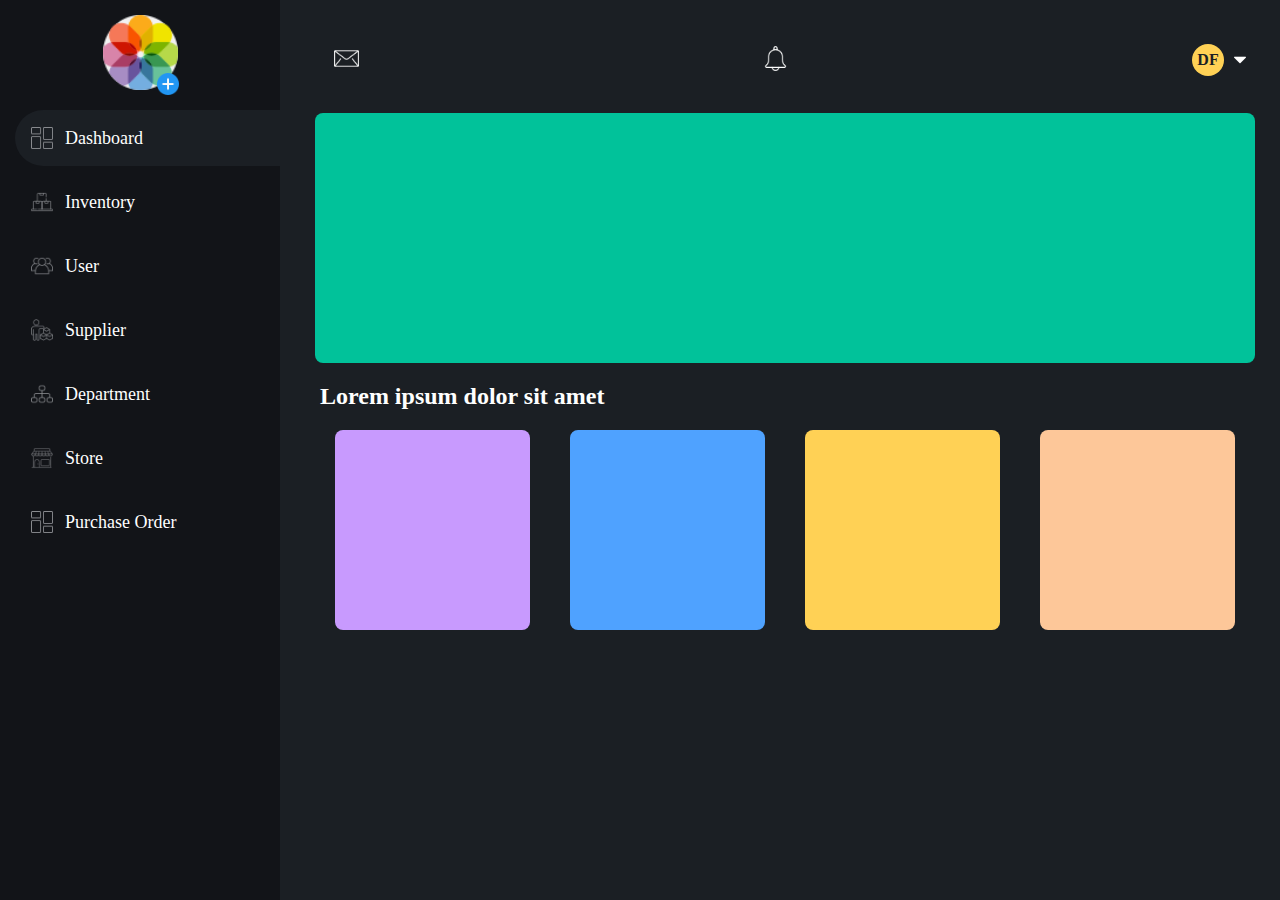
<file: pages/index.html>
<!DOCTYPE html>
<html lang="en" dir="ltr">
  <head>
    <meta charset="utf-8" />
    <title>DASHBOARD</title>
    <link rel="stylesheet" href="../css/dashboard.css" />
    <link rel="stylesheet" href="../css/form.css" />
  </head>
  <body>
    <div class="dashboard_wrapper">
      <div class="dashboard_nav">
        <div class="dashboard_nav_links_wrapper">
          <div class="dashboard_logo">
            <img src="../img/icons/photos.png" alt="" />
            <div class="add_img">
              <button type="button" name="button">
                <img src="../img/icons/plus.png" alt="" />
              </button>
            </div>

            <div class="img_upload_model hide">
              <div class="img_upload_model_wrapper">
                <div class="close_btn">
                  <button type="button" name="button">
                    <img src="../img/icons/close.png" alt="" />
                  </button>
                </div>
                <div class="img_upload">
                  <div class="upload_container">
                    <div>
                      <h3>Upload image</h3>
                    </div>
                    <div>
                      <label
                        ><img
                          src="../img/icons/upload_icon.png"
                          alt="upload image" />
                        <input
                          type="file"
                          name="image"
                          class="btn_img"
                          accept="image/*"
                          id="file-upload"
                      /></label>
                    </div>

                    <div>
                      <p>Click icon to upload image</p>
                    </div>
                    <p class="error_msg file_type_error"></p>
                    <div class="save_button">
                      <button type="button">Save</button>
                    </div>
                  </div>
                </div>
              </div>
            </div>
          </div>
          <ul>
            <!-- <li><img src="menu.png" alt=""> <a href="index.php?page=home">Dashboard</a></li> -->
            <li class="active_link">
              <img src="../img/icons/menu.png" alt="" />
              <a href="#">Dashboard</a>
            </li>
            <li>
              <img src="../img/icons/box.png" alt="" />
              <a href="#">Inventory</a>
            </li>
            <li>
              <img src="../img/icons/group.png" alt="" /> <a href="#">User</a>
            </li>
            <li>
              <img src="../img/icons/supplier.png" alt="" />
              <a href="#">Supplier</a>
            </li>
            <li>
              <img src="../img/icons/structure.png" alt="" />
              <a href="#">Department</a>
            </li>
            <li>
              <img src="../img/icons/store.png" alt="" /> <a href="#">Store</a>
            </li>
            <li>
              <img src="../img/icons/menu.png" alt="" />
              <a href="#">Purchase Order</a>
            </li>
          </ul>
        </div>
      </div>

      <div class="dashboard_content">
        <div class="content_top_nav">
          <div class="dashboard_top_nav">
            <div class="dropddown_section notif_section">
              <img src="../img/icons/mail.png" alt="" />
            </div>
            <div class="dropdown_list notif_dropdown hide">
              <ul>
                <li><a href="#">Profile settings</a></li>
                <li><a href="#">Account settings</a></li>
                <li><a href="#">Personal settings</a></li>
                <li><a href="#">Logout</a></li>
              </ul>
            </div>
            <div class="dropddown_section msg_section">
              <img src="../img/icons/bell.png" alt="" />
            </div>
            <div class="dropdown_list msg_dropdown hide">
              <ul>
                <li><a href="#">Profile settings</a></li>
                <li><a href="#">Account settings</a></li>
                <li><a href="#">Personal settings</a></li>
                <li><a href="#">Logout</a></li>
              </ul>
            </div>

            <div class="dropddown_section profile_section">
              <div class="username_circle">
                <p class="text">DF</p>
                <img src="../img/icons/downarrow.png" alt="" />
              </div>
              <div class="dropdown_list profile_dropdown hide">
                <ul>
                  <li><a href="#">Profile settings</a></li>
                  <li><a href="#">Account settings</a></li>
                  <li><a href="#">Personal settings</a></li>
                  <li><a href="#">Logout</a></li>
                </ul>
              </div>
            </div>
          </div>
        </div>
        <div class="content_body">
          <div class="wrapper"></div>
          <!-- <?php
  if (isset($_GET['page'])) {
    $page = $_GET['page'];
    if ($page == 'home') {
      include 'home.php';
    } elseif ($page == 'about') {
      include 'about.php';
    } elseif ($page == 'contact') {
      include 'contact.php';
    }
  } else {
    include 'home.php';
  }
?> -->
        </div>
      </div>
    </div>

    <script src="../js/dropdownList.js" charset="utf-8"></script>
    <script src="../js/activeNavBtn.js" charset="utf-8"></script>
    <script src="../js/routes.js" charset="utf-8"></script>
    <script src="../js/model.js" charset="utf-8"></script>
    <script src="../js/imageValidation.js" charset="utf-8"></script>
  </body>
</html>
</file>
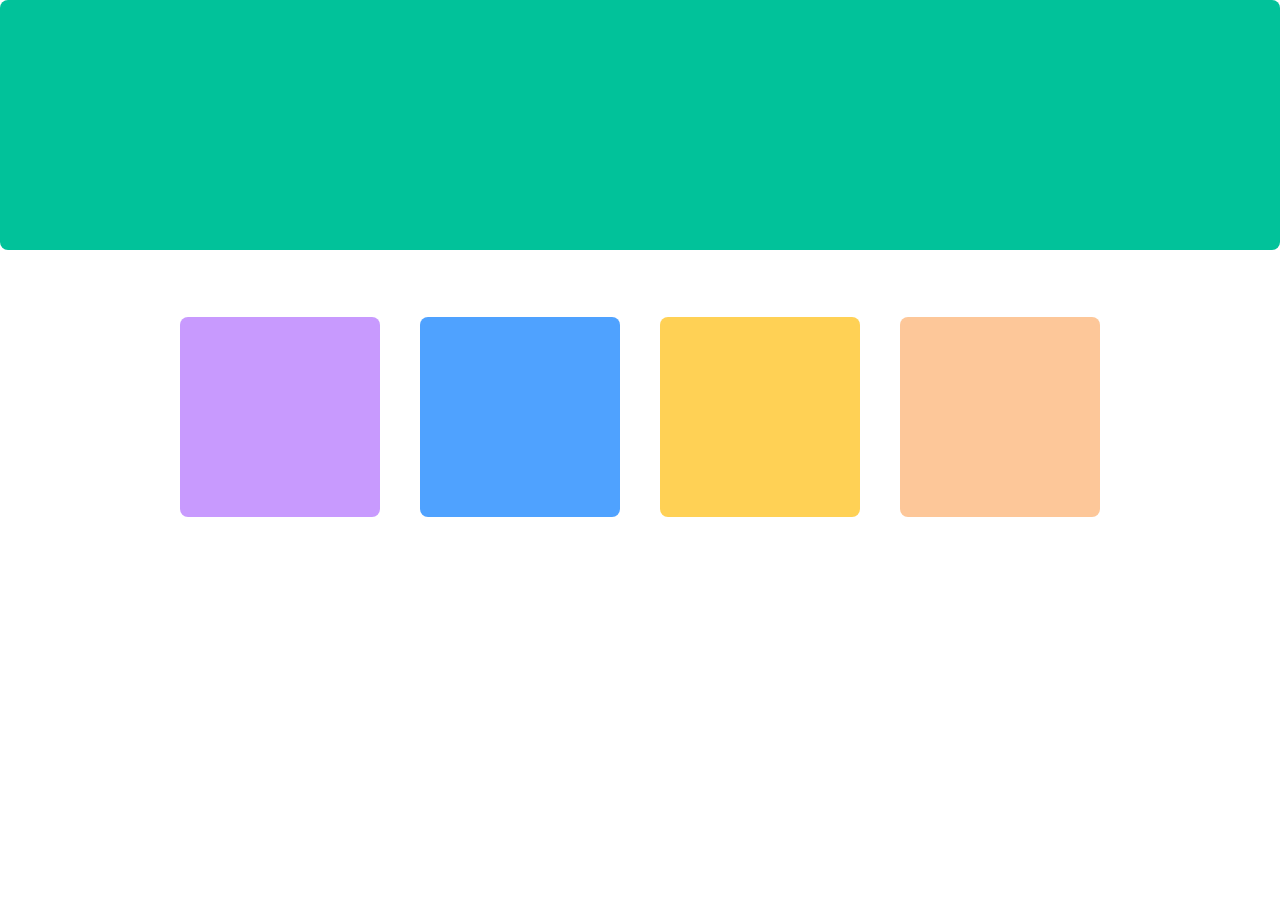
<file: pages/dashboard.html>
<!DOCTYPE html>
<html lang="en" dir="ltr">
  <head>
    <meta charset="utf-8" />
    <title></title>
    <link rel="stylesheet" href="../css/dashboard.css" />
  </head>
  <body>
    <div class="box1"></div>

    <div class="box_bottom_txt">
      <h6>Lorem ipsum dolor sit amet</h6>
    </div>

    <div class="sm_box">
      <div class="box_s_1"></div>

      <div class="box_s_2"></div>

      <div class="box_s_3"></div>

      <div class="box_s_4"></div>
    </div>
  </body>
</html>
</file>
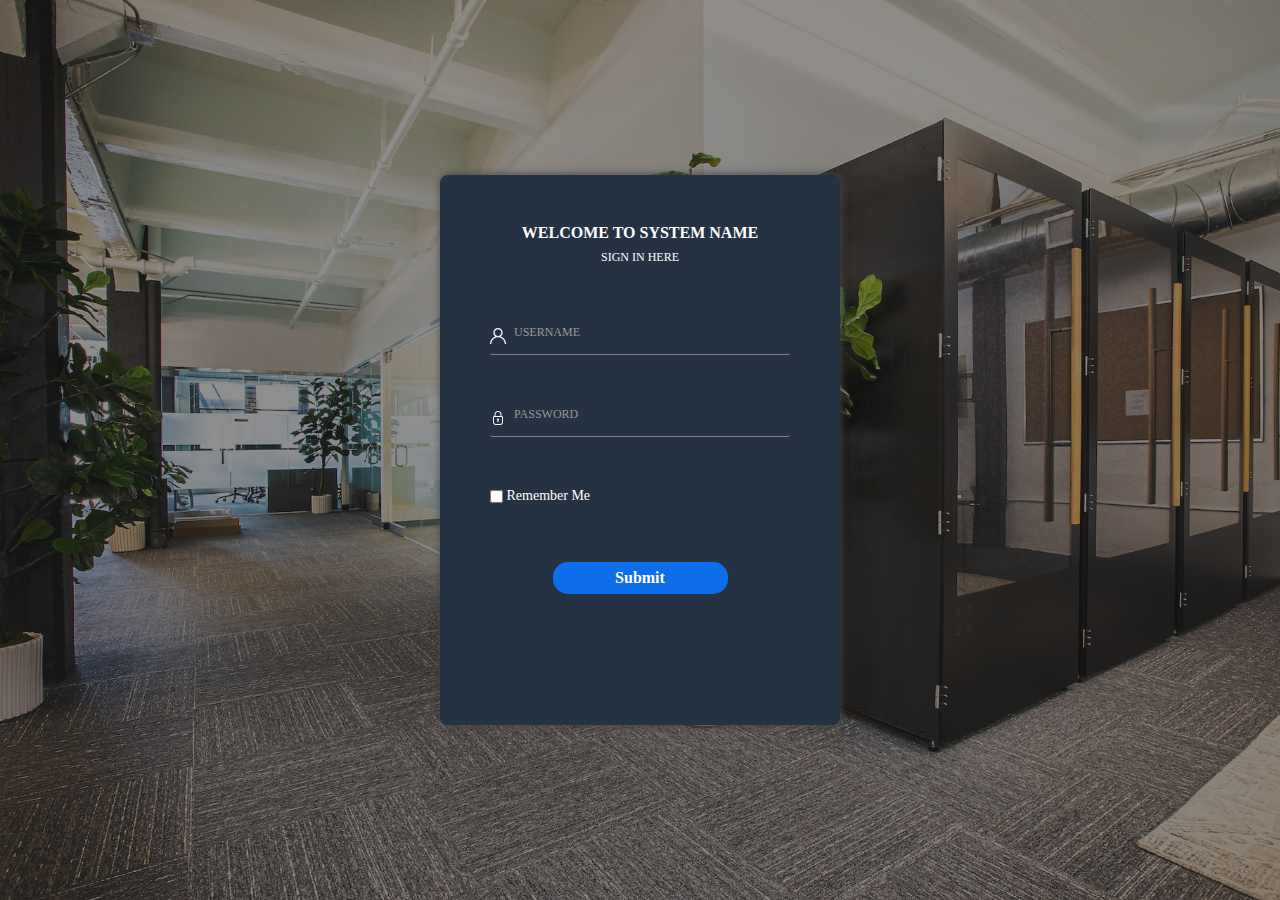
<file: pages/login.html>
<!DOCTYPE html>
<html lang="en" dir="ltr">
  <head>
    <meta charset="UTF-8">
<meta name="description" content="stock management system for managing inventory, supplies, and assets">
<meta name="keywords" content="stock management, inventory management, supply chain, asset management">
<meta name="viewport" content="width=device-width, initial-scale=1">
<meta name="robots" content="index, follow">
<title>Stock management system</title>
<link rel="stylesheet" href="https://stackpath.bootstrapcdn.com/bootstrap/4.5.2/css/bootstrap.min.css" integrity="sha384-JcKb8q3iqJ61gNV9KGb8thSsNjpSL0n8PARn9HuZOnIxN0hoP+VmmDGMN5t9UJ0Z" crossorigin="anonymous">
<link rel="stylesheet" type="text/css" href="../css/login.css">
  </head>
  <body>
<div class="login_form_wrapper">
  <div class="login_fomr_wrapper_cover"></div>
<div class="login_form">

<div class="login_form_content">

<div class="login_form_header mt-5">
  <h5>WELCOME TO SYSTEM NAME</h5>
  <h6>SIGN IN HERE</h6>
</div>

<div class="form ">

<div class="input_group login_input input_icons login_input icon_user_input mt-5">
  <label for="username"  class="ml-4">USERNAME</label>
  <input type="text" name="username" value="">
  <p class="error_msg er_usrnme"></p>
</div>

<div class="input_group login_input input_icons icon_password_input mt-5">
  <label for="password" class="ml-4">PASSWORD</label>
  <input type="password" name="password" value="">
  <p class="error_msg er_pwd"></p>
</div>

<div class="mt-2">
  <p class="error_msg username_or_pswd_incrt"></p>
</div>

<div class="rem_checkBox mt-5">
<label for="remember">
  <input type="checkbox" id="remember" name="remember" style="vertical-align: middle;">
  Remember Me
</label>
</div>

<div class="login_sub_btn mt-5">
  <button type="submit">Submit</button>
</div>

</div>

</div>
</div>


</div>
</div>


<script src="../js/formChanges.js" charset="utf-8"></script>
<script src="../js/loginSubmit.js" charset="utf-8"></script>
  </body>
</html>
</file>
<file: css/dashboard.css>
body {
  margin: 0;
  padding: 0;
  box-sizing: border-box;
  font-family: roboto, calibari;
}

h1,
h2,
h3,
h4,
h5,
h6,
p {
  margin: 0;
}

ul {
  margin: 0;
  padding: 0;
}

li {
  list-style: none;
}
q {
  text-decoration: none;
}

.d_flex_row {
  display: flex;
  flex-direction: row;
  align-items: center;
}

.dashboard_wrapper {
  display: flex;
  flex-direction: row;
  width: 100%;
  height: 100vh;
  position: relative;
  background-color: #1b1f24;
}

.dashboard_nav {
  width: 250px;
  height: 100vh;
  position: fixed;
  padding: 15px;
  left: 0;
  top: 0;
  background-color: #121418;
  overflow: hidden;
}

.dashboard_nav_links_wrapper {
  width: 100%;
  height: 100%;
  display: flex;
  flex-direction: column;
  align-items: center;
}

.dashboard_nav_links_wrapper .dashboard_logo {
  width: 75px;
  height: 75px;
}

.dashboard_nav_links_wrapper .dashboard_logo img {
  width: 100%;
  height: 100%;
}

.dashboard_nav_links_wrapper .add_img {
  width: 22px;
  height: 22px;
  position: relative;
}

.add_img button {
  background: unset !important;
  position: absolute !important;
  top: 0 !important;
  top: -22px !important;
  right: -60px !important;
  border: none !important;
  cursor: pointer !important;
}

.dashboard_nav_links_wrapper .add_img button:hover {
  transform: scale(1.2);
}

.dashboard_nav_links_wrapper .add_img button img {
  width: 22px;
  height: 22px;
}

.dashboard_nav_links_wrapper ul {
  width: 100%;
  margin: 0;
  margin-top: 12px;
  padding: 0;
}

.dashboard_nav_links_wrapper ul li {
  margin: 0;
  list-style: none;
  width: 100%;
  height: 40px;
  padding: 8px;
  display: flex;
  flex-direction: row;
  align-items: center;
  justify-content: space-between;
  margin: 8px 0;
}

.dashboard_nav_links_wrapper ul li:hover {
  /* border-top-left-radius: 50px;
  border-bottom-left-radius: 50px; */
  background-color: #14161b;
}

.active_link {
  border-top-left-radius: 50px;
  border-bottom-left-radius: 50px;
  background-color: #1b1f24;
}

.active_link:hover {
  border-top-left-radius: 50px;
  border-bottom-left-radius: 50px;
  background-color: #1b1f24;
}

.dashboard_nav_links_wrapper ul li img {
  /* icon color = #888a8e */
  width: 22px;
  height: 22px;
  padding-left: 8px;
}

.dashboard_nav_links_wrapper ul li a {
  font-family: calibri;
  font-size: 18px;
  margin-left: 12px;
  width: 100%;
  text-decoration: none;
  color: #ffffff;
}

.dashboard_nav_links_wrapper ul .sub_nav {
  margin: 0;
  margin-left: 30px;
  height: 25px;
  background-color: #16181c;
}

.dashboard_nav_links_wrapper ul .sub_nav:hover {
  border-radius: 1px !important;
  background-color: #14161b;
}

.group_nav li .active_link {
  border-top-left-radius: 0px;
  border-bottom-left-radius: 0px;
}

.sub_nav_disabled {
  display: none !important;
  opacity: 0;
  animation: fadeIn 500ms linear;
  animation-fill-mode: forwards;
}

@keyframes fadeIn {
  from {
    opacity: 0;
    display: none;
  }
  to {
    opacity: 1;
    display: block;
  }
}

.dashboard_content {
  display: flex;
  flex-direction: column;
  width: 100%;
  background-color: #1b1f24;
  overflow: hidden;
}

.dashboard_content .content_top_nav {
  padding: 12px;
  width: calc(100% - 290px);
  margin-left: 290px;
}

.dashboard_top_nav {
  display: flex;
  align-items: center;
  justify-content: space-between;
  margin-right: 30px;
  position: relative;
}

.dashboard_top_nav .selected_link {
  font-family: "Calibri";
  font-size: 28px;
  color: #ffffff;
}

.dashboard_top_nav .dropddown_section {
  margin-left: 32px;
  margin-top: 32px;
  cursor: pointer;
}

.dashboard_top_nav img {
  width: 25px;
  height: 25px;
}

.username_circle {
  width: 32px;
  height: 32px;
  border-radius: 50%;
  background-color: #ffd155;
  position: relative;
}

.profile_section {
  width: 70px;
}

.username_circle .text {
  position: absolute;
  top: 50%;
  left: 50%;
  transform: translate(-50%, -50%);
  font-family: calibri;
  color: #1b1f24;
  font-size: 16px;
  font-weight: bold;
}

.username_circle img {
  width: 12px;
  height: 12px;
  position: absolute;
  right: -22px;
  top: 10px;
  cursor: pointer;
}

.hide {
  display: none;
  transition: all 500ms;
}

.dropdown_list {
  width: 180px;
  height: 200px;
  background: #121418;
  position: absolute;
  top: 70px;
  border-radius: 8px;
  transition: all 500ms;
}

.dropdown_list ul {
  margin: 0;
  padding: 0;
  display: flex;
  flex-direction: column;
  align-items: center;
}

.dropdown_list ul li {
  padding: 12px;
  border-bottom: 1px solid #212121;
  cursor: pointer;
  list-style: none;
}

.dropdown_list ul li:last-child {
  border-bottom: none;
}

.dropdown_list ul li a {
  text-decoration: none;
  font-family: calibri;
  color: #ffffff;
  padding: 8px;
}

.dropdown_list ul li:hover {
  background-color: #1f232a;
}
.dropdown_list ul li a:hover {
  font-weight: 700;
}

.profile_dropdown {
  right: 15px;
}

.notif_dropdown {
  right: 145px;
}

.msg_dropdown {
  right: 95px;
}

.content_body {
  width: calc(100% - 290px);
  height: 100%;
  margin-left: 290px;
  background: #1b1f24;
}

.content_body .wrapper {
  padding: 25px;
  display: flex;
  flex-direction: column;
}

.box1 {
  width: 100%;
  height: 250px;
  background-color: #01c29a;
  border-radius: 8px;
  display: flex;
  align-items: center;
  justify-content: center;
}

.box_bottom_txt {
  margin: 20px 0 0px 5px;
}

.box_bottom_txt h6 {
  margin: 0;
  font-family: calibri;
  font-size: 24px;
  color: #ffffff;
  font-weight: bold;
}

.sm_box {
  display: flex;
  align-items: center;
  justify-content: center;
}

.box_s_1,
.box_s_2,
.box_s_3,
.box_s_4 {
  width: 200px;
  height: 200px;
  border-radius: 8px;
  margin: 20px;
}

.box_s_1 {
  background-color: #c89afe;
}

.box_s_2 {
  background-color: #4fa2ff;
}

.box_s_3 {
  background-color: #ffd155;
}

.box_s_4 {
  background-color: #fdc799;
}

.img_upload_model {
  width: 300px;
  height: 300px;
  border-radius: 10px;
  position: fixed;
  top: 50%;
  left: 50%;
  transform: translate(-50%, -50%);
  background-color: #ffffff;
  z-index: 10;
}

.img_upload_model_wrapper {
  position: relative;
  width: 100%;
  height: 100%;
  display: flex;
  align-items: center;
  justify-content: center;
  font-family: calibri;
}

.img_upload_model_wrapper .close_btn {
  width: 22px;
  height: 22px;
  position: absolute;
  top: -10px;
  right: -10px;
  transition: transform 1s ease;
}

.img_upload_model_wrapper .close_btn button {
  width: 100%;
  height: 100%;
  border-radius: 50%;
  border: none;
  display: flex;
  align-items: center;
  justify-content: center;
  box-shadow: 0px 1px 3px 0px #747070;
  cursor: pointer;
}

.img_upload_model_wrapper .close_btn button:hover {
  transform: scale(1.1);
}

.img_upload_model_wrapper .close_btn button img {
  width: 10px;
  height: 10px;
}

.img_upload_model_wrapper .img_upload {
  padding: 12px;
  position: relative;
}

.img_upload_model_wrapper .img_upload .img_upload_form {
  display: flex;
  flex-direction: column;
  align-items: center;
  justify-content: center;
  height: 100%;
}

.img_upload_model_wrapper .img_upload form {
  display: flex;
  flex-direction: column;
  align-items: center;
}

.img_upload_model_wrapper .img_upload form label {
  margin: 20px 0;
  text-align: center;
}

.img_upload_model_wrapper .img_upload form input[type="file"] {
}

.img_upload_model_wrapper .img_upload form input[type="file" i] {
  width: 100px;
  margin: 0 auto;
  padding: 8px;
  border-radius: 15px;
  cursor: pointer;
}

.primary_btn {
  min-width: 100px;
  padding: 8px;
  border: none;
  border-radius: 4px;
  background-color: #0070f5;
  color: #ffffff;
  cursor: pointer;
}

.primary_btn:hover {
  background-color: #1977e6;
}

.img_upload_model_wrapper .img_upload .primary_btn {
  margin-top: 40px;
  padding: 8px;
  width: 400px;
  height: 40px;
  border: none;
  border-radius: 15px;
  font-weight: 700;
  color: #ffffff;
  cursor: pointer;
}

.upload_container {
  display: flex;
  flex-direction: column;
  /* width: 390px;
   height: 390px; */
  color: #445466;
  /* background-color:rgba(8, 8, 8, 0.096); */
  border-radius: 12px;
  text-align: center;
  justify-content: center;
}

.upload_container .btn_img {
  border-radius: 4px;
  cursor: pointer;
  background-color: #0075ff;
}

.upload_container button {
  border-radius: 8px;
  padding: 12px;
  width: 120px;
  color: white;
  border: none;
  cursor: pointer;
  background-color: #0075ff;
  margin-top: 12px;
  transition: tranform 1s ease;
  /* font-family: 'Calibri', 'Trebuchet MS', sans-serif; */
}

.upload_container button:hover {
  background: #0075ffbd;
  transition: tranform 1s ease;
}

.upload_container input[type="file"] {
  display: none;
}

.upload_container label img {
  width: 100px;
  cursor: pointer;
  transition: transform 0.5s;
}

.upload_container label img:hover {
  transform: scale(1.2);
}

.error_msg {
  font-size: 12px;
  text-align: left;
  color: #dd3f42;
  padding: 8px 0;
}

@media only screen and (max-width: 999px) {
  .dashboard_nav {
    width: 50px;
  }

  .dashboard_nav_links_wrapper ul {
    display: flex;
    flex-direction: column;
    align-items: center;
    justify-content: center;
  }

  .content_body {
    width: calc(100% - 75px);
    margin-left: 75px;
  }

  .active_link {
  }

  .dashboard_nav_links_wrapper ul li a {
    visibility: hidden;
  }
}
</file>
<file: css/form.css>
.error_msg {
  font-family: calibri;
  font-size: 12px;
  text-align: left;
  color: #dd3f42;
}

.input_group,
.select_group {
  position: relative;
  width: 100%;
}

.form_model_header_title {
  margin-bottom: 55px;
}
.form_model_header_title h5 {
  font-family: "calibri";
  font-size: 16px;
  font-weight: 700;
  text-align: center;
}

.space_top_8 {
  margin-top: 8px !important;
}

.space_bottom_8 {
  margin-bottom: 8px !important;
}

.space_top_24 {
  margin-top: 24px !important;
}

.space_top_28 {
  margin-top: 28px !important;
}

.space_top_40 {
  margin-top: 40px !important;
}

.submit_btn {
  display: flex;
  align-items: center;
  justify-content: center;
  width: 135px;
  margin: 0 auto;
}

.input_group input {
  font-size: 12px;
}

.input_group input:focus {
  border: none;
  color: #212121 !important;
  border-bottom: 1px solid gray;
}

.select_group select:focus {
  border: none;
  color: #212121 !important;
  border-bottom: 3px solid #0d6ded;
}
.select_group select:focus {
  outline: none;
  border: none;
  color: #ffffff;
  border-bottom: 3px solid #0d6ded;
}

.input_group,
.select_group label {
  position: absolute;
  color: #989898;
  font-size: 12px;
  transform: translateY(2px);
  transition: all 0.3s ease;
}

.input_group,
.select_group .lb_active {
  font-size: 14px;
  color: #0d6ded;
  transform: translateY(-18px);
}

.submit_btn button {
  padding: 8px !important;
}

.select_group label {
  color: gray;
}

.select_group select {
  width: 100%;
  border: none;
  border-bottom: 1px solid gray;
  font-size: 12px;
}

.select_group select option {
  background-color: gray;
  color: #212121;
}
</file>
<file: css/login.css>
body{
  margin: 0;
  padding: 0;
  box-sizing: border-box;
  font-family: roboto,calibri;

}


.login_form_wrapper{
  background-image: url("../img/login-background-img.jpg");
  background-size: cover;
  background-repeat: no-repeat;
  background-attachment: fixed;
  width: 100%;
  height: 100vh;
  position: relative;
}


.login_form_wrapper .login_fomr_wrapper_cover{
  width: 100%;
  height: 100vh;
  background-color: #212121;
  opacity: 0.5;
}


.login_form_wrapper .login_form{
  width: 400px;
  height: 550px;
  background-color: #253244;
  position: absolute;
  top: 50%;
  left: 50%;
  transform: translate(-50%, -50%);
  border-radius: 8px;
  box-shadow:1px 0px 8px 0px #424242;
  animation: moveLoginBottomTop 2s;
  transition: all 0.4s ease;
}

@keyframes moveLoginBottomTop {
  from{
    top:40%;
  }
  to{
    top:50%;
  }
}

.login_form_wrapper .login_form .login_form_content{
  display: flex;
  flex-direction: column;
  align-items: center;
  justify-content: center;
}

.login_form_content{
  display: flex;
  flex-direction: column;
  align-items: center;
  justify-content: center;
  text-align: center;
}

.login_form_content h6{
font-size: 12px;
color: #ffffff
}

.login_form_content h5{
font-size: 16px;
font-weight: 700;
color: #ffffff
}


.input_group{
  position: relative;
  width: 100%;
}

.input_group input{
  width: 255px;
  background-color: unset;
  border: none;
  border-bottom: 1px solid gray;
}

.login_input input{
width:300px;
border-radius: 2px;
color: #ffffff;
}

.input_icons input{
  padding-left: 22px;
  padding-bottom: 8px;
}

.icon_user_input, .icon_password_input{
  position: relative;
}
.icon_user_input::before{
content: "";
background-image: url(../img/icons/user.png);
position: absolute;
left: 0;
top: 7px;
width: 16px;
height: 16px;
padding: 0;
display: inline-block;
margin-right: 5px;
}

.icon_password_input::before{
  content: "";
  background-image: url(../img/icons/lock.png);
  position: absolute;
  left: 0;
  top: 7px;
  width: 16px;
  height: 16px;
  padding: 0;
  display: inline-block;
  margin-right: 5px;
}

.input_group input:focus{
  border: none;
  border-bottom: 1px solid gray;
}
.input_group input:focus{
  outline: none;
  border: none;
  color: #ffffff;
  border-bottom: 3px solid #0d6ded;
}

.input_group label{
  position: absolute;
  color: #989898;
  font-size: 12px;
  transform: translateY(2px);
  transition: all 0.3s ease;
}

.input_group .lb_active{
  font-size: 14px;
  color: #0d6ded;
  transform: translateY(-18px);
}

.input_group p{
  margin: 0;
}

.error_msg{
  font-size: 12px;
  text-align: left;
  color: #dd3f42;
}

.rem_checkBox{
  display: flex;
  align-items: center;
  justify-content: flex-start;
}

.rem_checkBox label{
  color: #ffffff;
  font-size: 14px;
}

.login_sub_btn button{
  background-color: #0d6eec;
  color: #ffffff;
  font-weight: 700;
  width: 175px;
  padding: 4px;
  border-radius: 15px;
  border: none;
}


.login_sub_btn button:hover{
  background-color: #1a73e8;
}

.login_sub_btn button:focus{
outline: 0;

}


@media (max-width: 435px) {
.login_form_wrapper .login_form{
  width: 350px;
}


@media (max-width: 350px) {
  .login_form_wrapper .login_form{
    margin: 12px;
    width: 250px;
  }

  .input_group input{
    width: 245px;
  }
}
</file>
